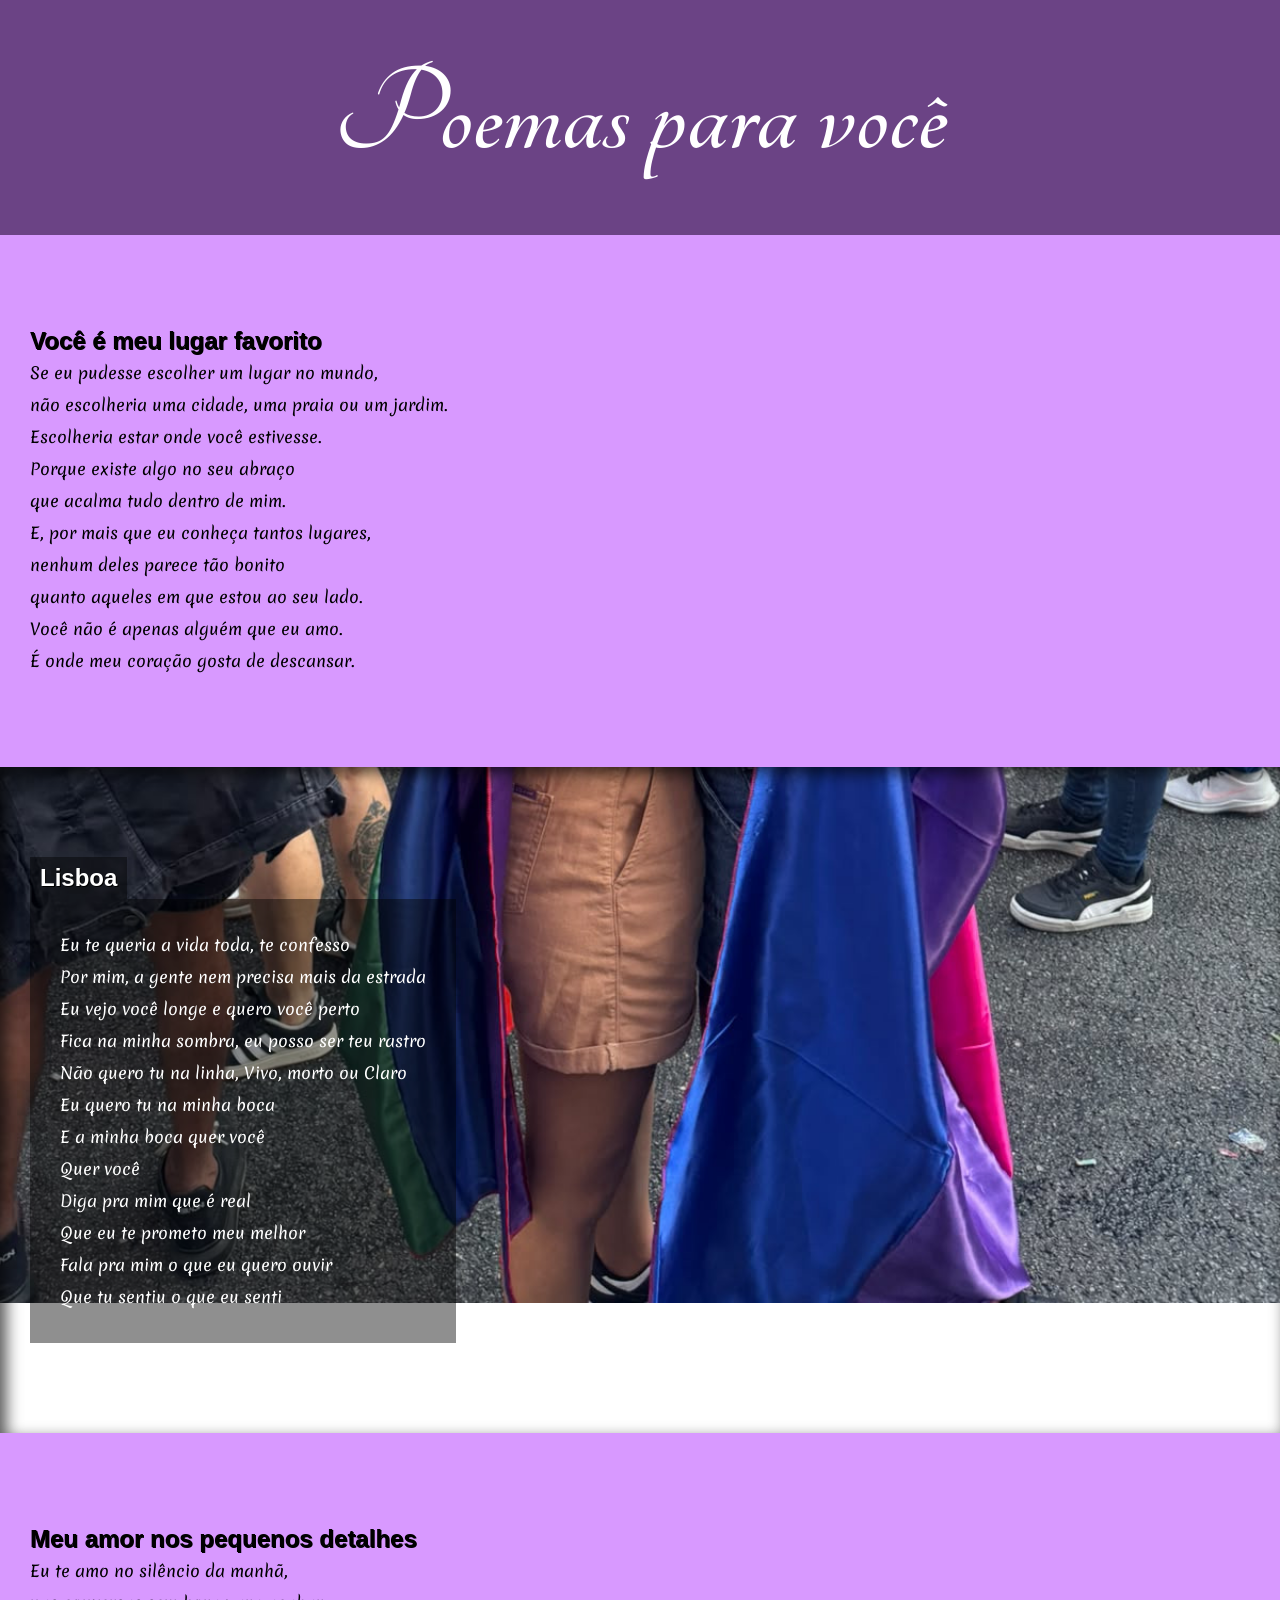
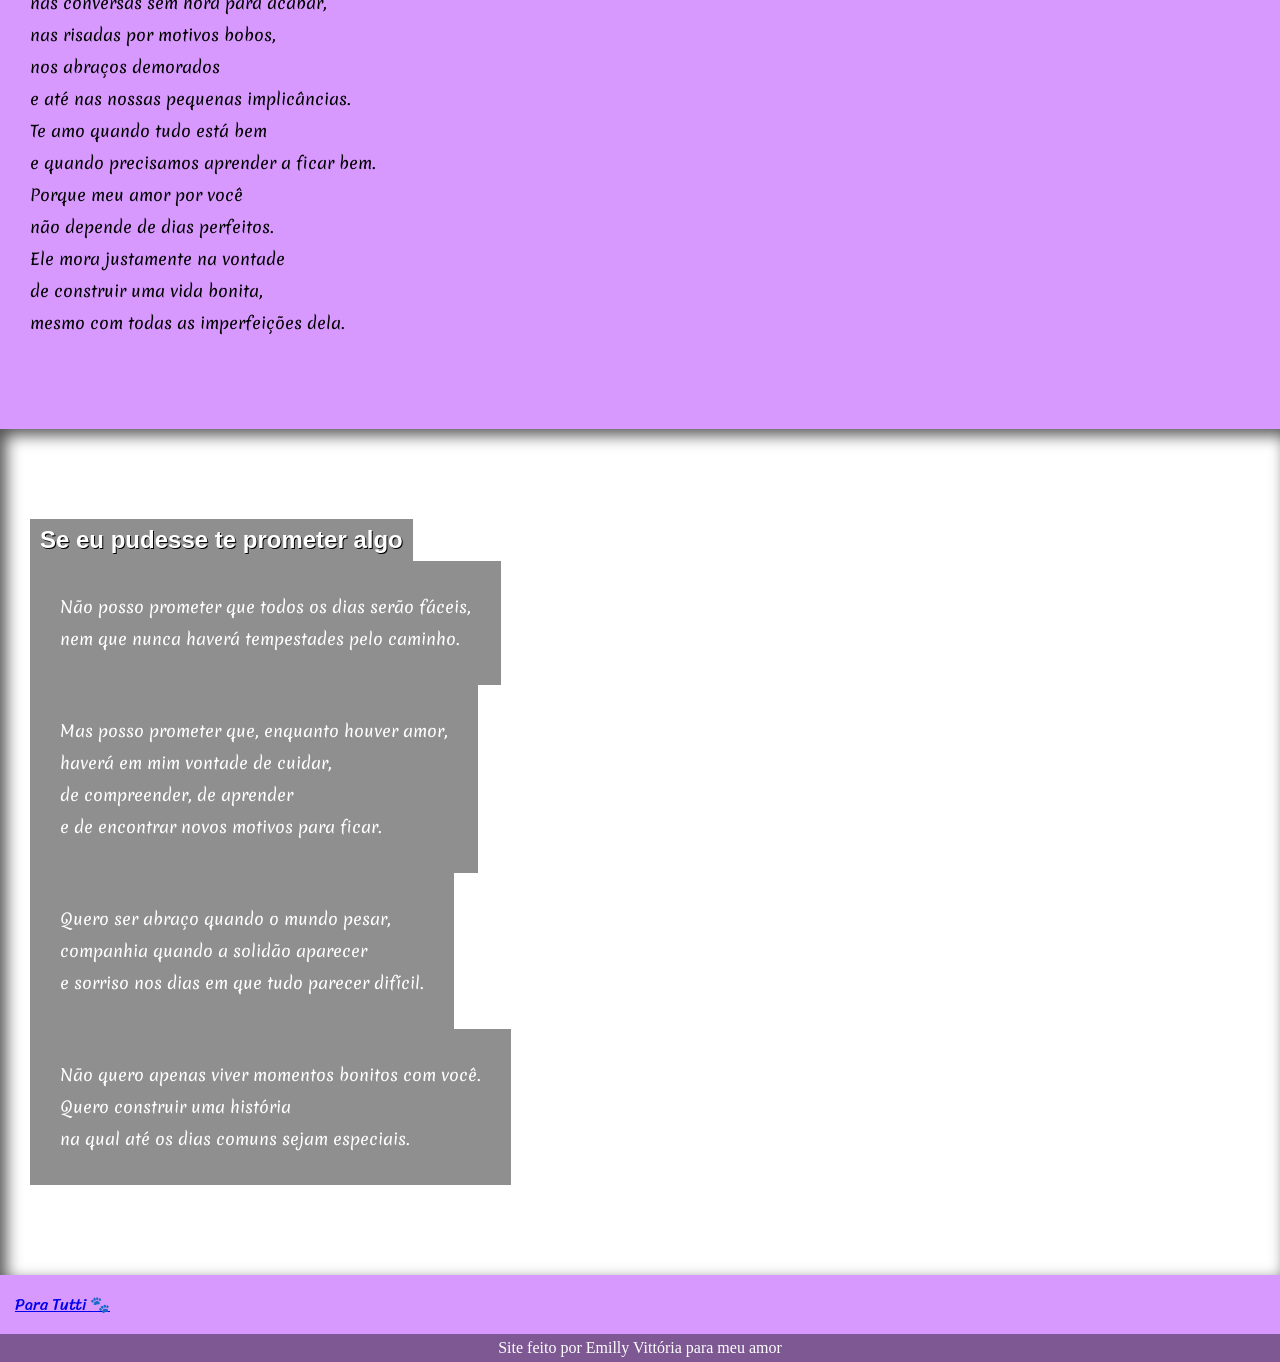
<file: index.html>
<!DOCTYPE html>
<html lang="pt-br">
<head>
    <meta charset="UTF-8">
    <meta name="viewport" content="width=device-width, initial-scale=1.0">
    <link rel="shortcut icon" href="favicon.ico.png" type="image/x-icon">
    <link rel="stylesheet" href="style.css">
    <title>Poems</title>
</head>
<body>
        <header>
            <h1>
                Poemas para você
            </h1>
        </header>
        <section class="normal">
        <h2>Você é meu lugar favorito</h2>
            <p>
                Se eu pudesse escolher um lugar no mundo,<br>
                não escolheria uma cidade, uma praia ou um jardim.<br>
                Escolheria estar onde você estivesse.<br>
            </p>

            <p>
                Porque existe algo no seu abraço<br>
                que acalma tudo dentro de mim.<br>
                E, por mais que eu conheça tantos lugares,<br>
                nenhum deles parece tão bonito<br>
                quanto aqueles em que estou ao seu lado.<br>
            </p>

            <p>
                Você não é apenas alguém que eu amo.<br>
                É onde meu coração gosta de descansar.
            ​</p>
        </section>
        <section class="imagem" id="img1">
            <h2>Lisboa</h2>
            <p>
                Eu te queria a vida toda, te confesso<br>
                Por mim, a gente nem precisa mais da estrada<br>
                Eu vejo você longe e quero você perto<br>
                Fica na minha sombra, eu posso ser teu rastro<br>
                Não quero tu na linha, Vivo, morto ou Claro<br>
                Eu quero tu na minha boca<br>
                E a minha boca quer você<br>
                Quer você<br>
                Diga pra mim que é real<br>
                Que eu te prometo meu melhor<br>
                Fala pra mim o que eu quero ouvir<br>
                Que tu sentiu o que eu senti
            </p>
        </section>
        <section class="normal">
            <h2>Meu amor nos pequenos detalhes</h2>
            <p>
                Eu te amo no silêncio da manhã,<br>
                nas conversas sem hora para acabar,<br>
                nas risadas por motivos bobos,<br>
                nos abraços demorados<br>
                e até nas nossas pequenas implicâncias.<br>
                Te amo quando tudo está bem<br>
                e quando precisamos aprender a ficar bem.<br>
                Porque meu amor por você<br>
                não depende de dias perfeitos.<br>
                Ele mora justamente na vontade<br>
                de construir uma vida bonita,<br>
                mesmo com todas as imperfeições dela.
            </p>
        </section>
        <section class="imagem" id="img2">
            <h2>Se eu pudesse te prometer algo</h2>
            <p>
                Não posso prometer que todos os dias serão fáceis,<br>
                nem que nunca haverá tempestades pelo caminho.
            </p>
            <p>
                Mas posso prometer que, enquanto houver amor,<br>
                haverá em mim vontade de cuidar,<br>
                de compreender, de aprender<br>
                e de encontrar novos motivos para ficar.
            </p>    
            <p>
                Quero ser abraço quando o mundo pesar,<br>
                companhia quando a solidão aparecer<br>
                e sorriso nos dias em que tudo parecer difícil.
            </p>
            <p>
                Não quero apenas viver momentos bonitos com você.<br>
                Quero construir uma história<br>
                na qual até os dias comuns sejam especiais.
            </p>
        </section>    
    <a href="tutti.html">
        <p>Para Tutti &#x1F43E</p>
    </a>
     <footer>
        <p>Site feito por Emilly Vittória para meu amor</p>
     </footer>
</body>
</html>
</file>
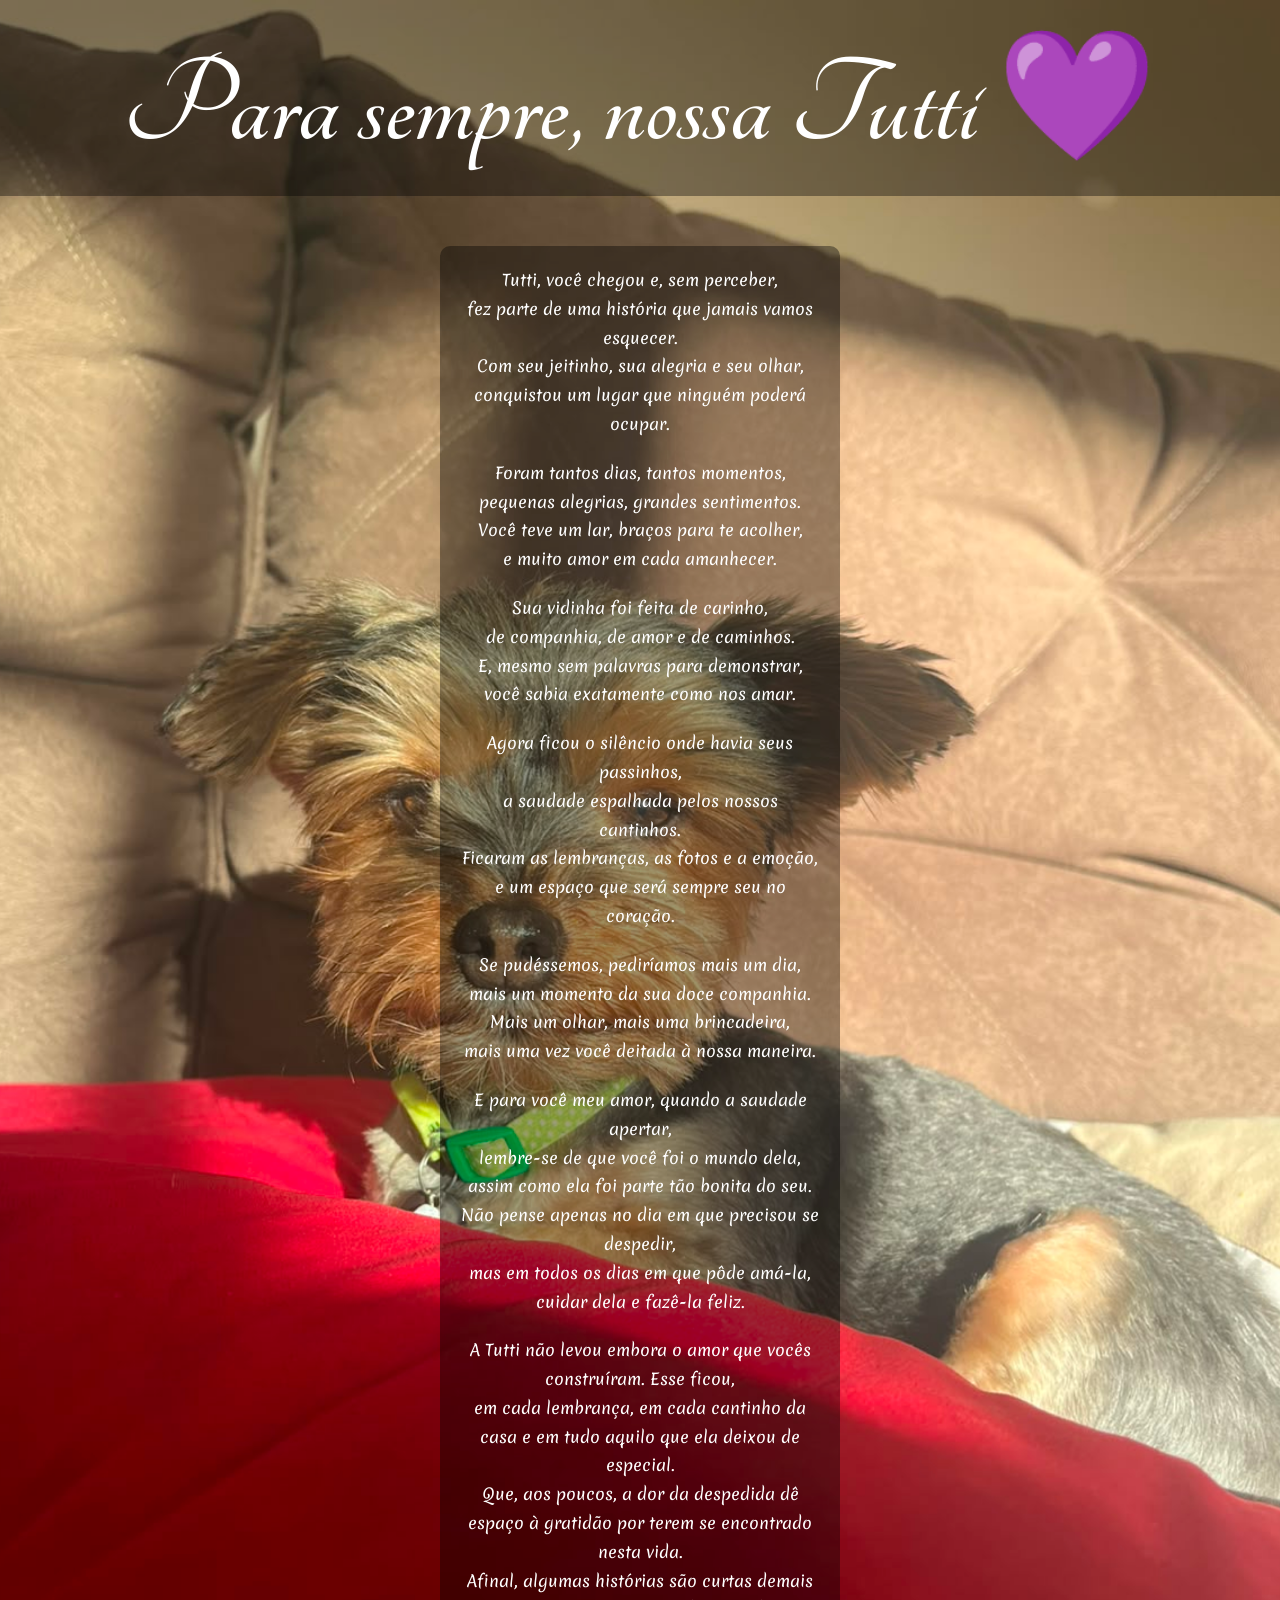
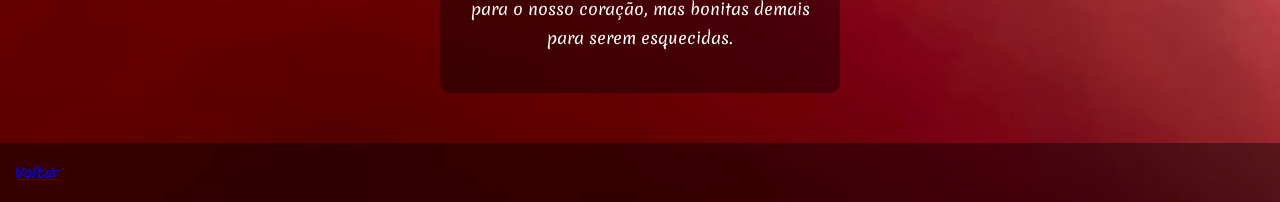
<file: tutti.html>
<!DOCTYPE html>
<html lang="pt-br">
<head>
    <meta charset="UTF-8">
    <meta name="viewport" content="width=device-width, initial-scale=1.0">
    <link rel="shortcut icon" href="favicon.ico.png" type="image/x-icon">
    <link rel="stylesheet" href="style.css">
    <style>
        body{
            margin: 0;
            min-height: 100vh;
            background: rgba(128, 0, 128, 0.425) url(fotos/tutti.jpg.jpeg) top no-repeat;
            background-size: cover;
            background-attachment: scroll;
        }
        section > p{
            text-align: center;
            line-height: 1.8;
            margin-bottom: 20px;
        }
        h1{
            background-color: rgba(0, 0, 0, 0.377);
            color: white;
            text-align: center;
            padding: 20px 10px;
        }
        section{
            margin: 50px auto;
            background-color: rgba(0, 0, 0, 0.384);
            color: white;
            width: 400px;
            max-width: calc(100% - 40px);
            padding: 20px;
            border-radius: 10px;
            box-sizing: border-box;
        }
    footer > p{
        color: black;
    }    
    @media screen and (max-width: 600px) {
    body{
        background-size: cover;
        background-position: center center;
        background-attachment: scroll;
    }   
    h1 {
        font-size: 2rem;
    }

    section{
        margin: 20px auto;
        width: calc(100% - 30px);
        padding: 15px;
    }

    p{
        font-size: 0.9rem;
    }
}
    </style>
    <title>Poems</title>
</head>
<body>
    <h1>Para sempre, nossa Tutti &#x1F49C</h1>
    <section>
        <p>
            Tutti, você chegou e, sem perceber,<br>
            fez parte de uma história que jamais vamos esquecer.<br>
            Com seu jeitinho, sua alegria e seu olhar,<br>
            conquistou um lugar que ninguém poderá ocupar.<br>
            </p>
        
        <p>
            Foram tantos dias, tantos momentos,<br>
            pequenas alegrias, grandes sentimentos.<br>
            Você teve um lar, braços para te acolher,<br>
            e muito amor em cada amanhecer.<br>
        </p>
        
        <p>
            Sua vidinha foi feita de carinho,<br>
            de companhia, de amor e de caminhos.<br>
            E, mesmo sem palavras para demonstrar,<br>
            você sabia exatamente como nos amar.<br>
        </p>
        
        <p>
            Agora ficou o silêncio onde havia seus passinhos,<br>
            a saudade espalhada pelos nossos cantinhos.<br>
            Ficaram as lembranças, as fotos e a emoção,<br>
            e um espaço que será sempre seu no coração.<br>
        </p>
        
        <p>
            Se pudéssemos, pediríamos mais um dia,<br>
            mais um momento da sua doce companhia.<br>
            Mais um olhar, mais uma brincadeira,<br>
            mais uma vez você deitada à nossa maneira.<br>
        </p>
        
        <p>
            E para você meu amor, quando a saudade apertar,<br>
            lembre-se de que você foi o mundo dela, assim como ela foi parte tão bonita do seu.<br>
            Não pense apenas no dia em que precisou se despedir,<br>
            mas em todos os dias em que pôde amá-la, cuidar dela e fazê-la feliz.<br>
        </p>
        
        <p>A Tutti não levou embora o amor que vocês construíram. Esse ficou, <br>
        em cada lembrança, em cada cantinho da casa e em tudo aquilo que ela deixou de especial.<br>
        Que, aos poucos, a dor da despedida dê espaço à gratidão por terem se encontrado nesta vida.<br>
        Afinal, algumas histórias são curtas demais para o nosso coração, mas bonitas demais para serem esquecidas.
            </p>
    </section>
    <footer>
        <a href="index.html">
            <p>Voltar</p>
        </a>
    </footer>
</body>
</html>
</file>
<file: style.css>
@charset "UTF-8";

@import url('https://fonts.googleapis.com/css2?family=Cormorant+Garamond:ital,wght@0,300..700;1,300..700&family=Tangerine:wght@400;700&display=swap');
@import url("https://fonts.googleapis.com/css2?family=Amatic+SC:wght@400;700&family=Cormorant+Garamond:ital,wght@0,300..700;1,300..700&family=Love+Light&family=Merienda:wght@300..900&family=Sriracha&family=Tangerine:wght@400;700&display=swap");

*{
    margin: 0px;
    padding: 0px;
    box-sizing: border-box;
}
html,body{
    min-height:100vh;
    background-color: #D899FF;
}
body{
    overflow-x: hidden;
}
header{
    background-color: #230a3398;
    color: white;
}
h1{
    font-family: 'Tangerine', serif;
    font-size: clamp(3rem, 10vw, 8rem);
    padding: 50px 15px;
    text-align: center;

}
h2{
    font-family:'Franklin Gothic Medium', 'Arial Narrow', Arial, sans-serif;
    text-shadow: 1px 1px 0px black;
}
p{
    font-family: 'Merienda';
    font-size: 1rem;
}
section{
    padding: 10vh 30px;
    line-height: 2em;
}
section.imagem{
    background-color: white;
    color: black; 
    box-shadow: inset 6px 6px 16px rgba(0, 0, 0, 0.685); 
    background-size: cover;
    background-position: center center;
    background-repeat: no-repeat;
    background-attachment: fixed;
    max-width: 100%;
    min-height: 500px;
}
section.imagem > p{
    width: fit-content;
    max-width: 100%;
    padding: 30px;
    background-color: rgba(0, 0, 0, 0.438);
    color: white;
} 
section.imagem > h2{
    width: fit-content;
    max-width: 100%;
    padding: 5px 10px;
    background-color: rgba(0, 0, 0, 0.438);
    color: white;
}
section#img1{
    background-image: url(fotos/us.jpg.jpeg);
}
section#img2{
    background-image: url(fotos/us2.jpg.jpeg);
}
a > p{
    font-family: Sriracha;
    padding: 15px;
}
footer{
    background-color: rgba(0, 0, 0, 0.425);
    color: white;
}
footer > p{
    text-align: center;
    padding: 5px;
    font-family: 'Times New Roman', Times, serif;
}
@media screen and (max-width: 600px) {
    h1 {
        font-size: 3.5rem;
        padding: 30px 10px;
    }
    h2{
        font-size: 1.3rem;
    }
    p{
        font-size: 0.85rem;
    }
    section {
        padding: 40px 15px;
    }
    section.imagem {
        background-attachment: scroll;
        background-position: center center;
        min-height: 450px;
    }
    section.imagem p {
        width: fit-content;
        max-width: 100%;
        padding: 15%;
        overflow-wrap: break-word;
    }
    section.imagem h2 {
        max-width: 100%;
    }
}
</file>
